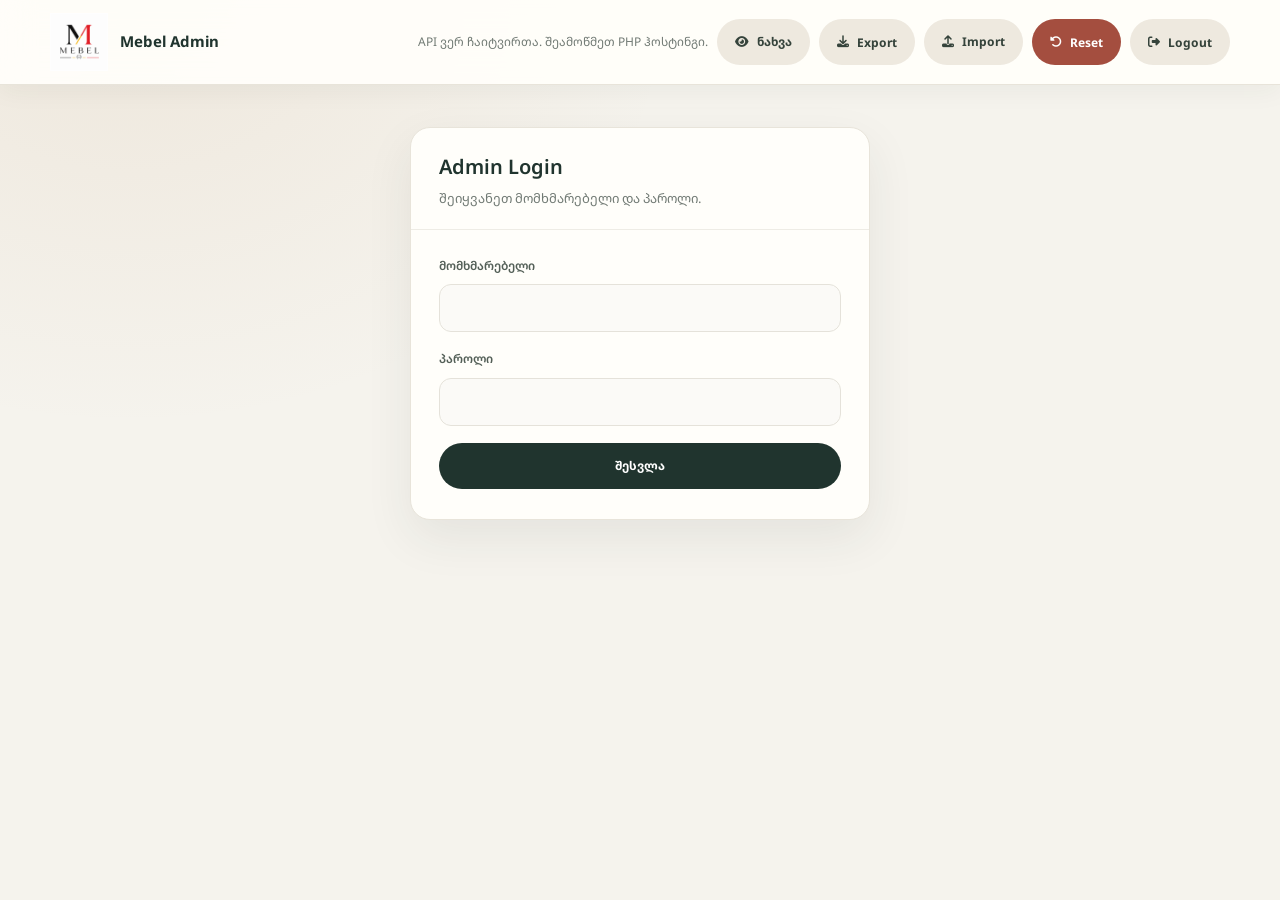
<file: admin.html>
<!doctype html>
<html lang="ka">
  <head>
    <meta charset="UTF-8" />
    <meta name="viewport" content="width=device-width, initial-scale=1.0" />
    <title>Admin Panel - Mebel</title>
    <meta name="robots" content="noindex, nofollow" />
    <link rel="icon" href="./photo/141.png" sizes="512x512" type="image/png" />
    <link rel="stylesheet" href="css/style.css" />
    <link rel="stylesheet" href="css/admin.css" />
    <link rel="preconnect" href="https://fonts.googleapis.com" />
    <link rel="preconnect" href="https://fonts.gstatic.com" crossorigin />
    <link
      href="https://fonts.googleapis.com/css2?family=DM+Sans:wght@400;500;600;700&family=DM+Serif+Display&family=Noto+Sans+Georgian:wght@400;500;600;700&display=swap"
      rel="stylesheet"
    />
    <link
      rel="stylesheet"
      href="https://cdnjs.cloudflare.com/ajax/libs/font-awesome/6.4.0/css/all.min.css"
    />
  </head>
  <body class="admin-body">
    <div class="admin-shell">
      <header class="admin-topbar">
        <div class="admin-topbar-inner">
          <a class="admin-brand" href="index-ka.html">
            <img src="./photo/141.png" alt="Mebel" />
            <span>Mebel Admin</span>
          </a>
          <div class="admin-actions">
            <span class="admin-status" data-status>სერვერთან დაკავშირება...</span>
            <a class="admin-button secondary" href="products-ka.html">
              <i class="fas fa-eye"></i>
              ნახვა
            </a>
            <button class="admin-button secondary" type="button" data-export>
              <i class="fas fa-download"></i>
              Export
            </button>
            <label class="admin-button secondary admin-file-button">
              <i class="fas fa-upload"></i>
              Import
              <input type="file" accept="application/json" data-import />
            </label>
            <button class="admin-button danger" type="button" data-reset>
              <i class="fas fa-rotate-left"></i>
              Reset
            </button>
            <button class="admin-button secondary" type="button" data-logout hidden>
              <i class="fas fa-right-from-bracket"></i>
              Logout
            </button>
          </div>
        </div>
      </header>

      <main class="admin-login" data-login-panel hidden>
        <section class="admin-panel">
          <div class="admin-panel-header">
            <h1>Admin Login</h1>
            <p>შეიყვანეთ მომხმარებელი და პაროლი.</p>
          </div>
          <form class="admin-form" data-login-form>
            <div class="admin-field">
              <label for="username">მომხმარებელი</label>
              <input id="username" name="username" type="text" autocomplete="username" required />
            </div>
            <div class="admin-field">
              <label for="password">პაროლი</label>
              <input id="password" name="password" type="password" autocomplete="current-password" required />
            </div>
            <button class="admin-button" type="submit">
              შესვლა
            </button>
          </form>
        </section>
      </main>

      <main class="admin-main" data-admin-panel hidden>
        <section class="admin-panel">
          <div class="admin-panel-header">
            <h1>პროდუქტის მართვა</h1>
            <p>დაამატეთ ან შეცვალეთ კატალოგის პროდუქტი.</p>
          </div>
          <form class="admin-form" data-product-form>
            <div class="admin-field">
              <label for="category">კატეგორია</label>
              <select id="category" name="category" required></select>
            </div>
            <div class="admin-field">
              <label for="nameKa">ქართული სახელი</label>
              <input id="nameKa" name="nameKa" type="text" required />
            </div>
            <div class="admin-field">
              <label for="nameEn">ინგლისური სახელი</label>
              <input id="nameEn" name="nameEn" type="text" />
            </div>
            <div class="admin-field">
              <label for="price">ფასი</label>
              <input id="price" name="price" type="text" placeholder="₾00,0" />
            </div>
            <div class="admin-field">
              <label for="image">ფოტოს მისამართი</label>
              <input id="image" name="image" type="text" placeholder="./photo/example.jpg" required />
            </div>
            <div class="admin-field">
              <label for="imageUpload">ფოტოს ატვირთვა</label>
              <input id="imageUpload" name="imageUpload" type="file" accept="image/png,image/jpeg,image/webp,image/gif" data-image-upload />
            </div>
            <button class="admin-button" type="submit" data-save-button>
              პროდუქტის დამატება
            </button>
            <button class="admin-button secondary" type="button" data-cancel-edit hidden>
              გაუქმება
            </button>
          </form>
        </section>

        <section class="admin-panel">
          <div class="admin-panel-header">
            <h2>კატალოგი</h2>
            <p>ყველა პროდუქტი, რომელიც პროდუქტების გვერდზე გამოჩნდება.</p>
          </div>
          <div class="admin-list" data-products-list></div>
          <p class="admin-empty" data-empty-state hidden>პროდუქტები ჯერ არ არის დამატებული.</p>
        </section>
      </main>
    </div>

    <script src="js/catalog-store.js"></script>
    <script src="js/admin.js"></script>
  </body>
</html>
</file>
<file: css/style.css>
/* ========================================
   Mobel - Modern Furniture Template
   ======================================== */

/* CSS Variables */
:root {
  --primary-color: #20342e;
  --secondary-color: #bd9262;
  --accent-color: #d3ac7f;
  --text-color: #2b332f;
  --text-light: #717a74;
  --white: #fffefa;
  --off-white: #f5f3ed;
  --gray-light: #f3f1ec;
  --gray: #e7e4dc;
  --border-color: #e7e4dc;
  --shadow: 0 20px 55px rgba(32, 52, 46, 0.1);
  --shadow-sm: 0 8px 26px rgba(32, 52, 46, 0.07);
  --transition: 240ms ease;
  --font-primary: "DM Serif Display", Georgia, serif;
  --font-secondary: "DM Sans", sans-serif;
}

/* Reset & Base */
* {
  margin: 0;
  padding: 0;
  box-sizing: border-box;
}

html {
  scroll-behavior: smooth;
  scrollbar-width: none;
  -ms-overflow-style: none;
}

html::-webkit-scrollbar {
  display: none;
}

body {
  font-family: var(--font-secondary);
  font-size: 16px;
  line-height: 1.6;
  color: var(--text-color);
  background-color: var(--white);
  overflow-x: hidden;
}

a {
  text-decoration: none;
  color: inherit;
  transition: var(--transition);
}

ul {
  list-style: none;
}

img {
  max-width: 100%;
  height: auto;
  display: block;
}

button {
  font-family: inherit;
  cursor: pointer;
  border: none;
}

a:focus-visible,
button:focus-visible,
input:focus-visible,
textarea:focus-visible {
  outline: 3px solid #705832;
  outline-offset: 3px;
}

.container {
  max-width: 1200px;
  margin: 0 auto;
  padding: 0 20px;
}

/* ========================================
   Header
   ======================================== */
.header {
  position: fixed;
  top: 0;
  left: 0;
  right: 0;
  z-index: 1000;
  background: var(--white);
  transition:
    transform 0.3s ease,
    box-shadow 0.3s ease;
}

.header-top {
  background: var(--primary-color);
  padding: 10px 0;
}

.header-main {
  background: var(--white);
  box-shadow: var(--shadow-sm);
  transition: var(--transition);
}

.header.scrolled .header-main {
  box-shadow: var(--shadow-sm);
}

.header-main .container {
  display: flex;
  align-items: center;
  justify-content: space-between;
  padding: 20px 20px;
  transition: var(--transition);
}

.header.scrolled .header-main .container {
  padding: 12px 20px;
}

.header-top-content {
  display: flex;
  justify-content: space-between;
  align-items: center;
}

.header-social {
  display: flex;
  gap: 15px;
}

.header-social a {
  color: rgba(255, 255, 255, 0.8);
  font-size: 14px;
}

.header-social a:hover {
  color: var(--secondary-color);
}

.header-contact {
  display: flex;
  gap: 30px;
}

.header-contact span,
.header-contact a {
  font-size: 13px;
  color: rgba(255, 255, 255, 0.8);
  display: flex;
  align-items: center;
  gap: 8px;
}

.header-contact a:hover {
  color: var(--secondary-color);
}

.header-contact i {
  color: var(--secondary-color);
}

.navbar {
  display: flex;
  justify-content: space-between;
  align-items: center;
  width: 100%;
}

.logo {
  font-family: var(--font-primary);
  font-size: 32px;
  font-weight: 700;
  color: var(--primary-color);
  letter-spacing: 2px;
}
.logo_image {
  width: 100px;
  height: 80px;
}

.nav-menu {
  display: flex;
  gap: 40px;
}

.nav-link {
  font-size: 14px;
  font-weight: 500;
  color: var(--primary-color);
  text-transform: uppercase;
  letter-spacing: 1px;
  position: relative;
}

.nav-link::after {
  content: "";
  position: absolute;
  bottom: -5px;
  left: 0;
  width: 0;
  height: 2px;
  background: var(--secondary-color);
  transition: var(--transition);
}

.nav-link:hover::after {
  width: 100%;
}

html[lang="ka"] .nav-menu {
  gap: 30px;
}

html[lang="ka"] .nav-link {
  letter-spacing: 0.6px;
  text-transform: uppercase;
}

.nav-icons {
  display: flex;
  align-items: center;
  gap: 20px;
}

.nav-icons a,
.nav-icons .search-btn,
.nav-icons .cart-btn {
  font-size: 18px;
  color: var(--primary-color);
  position: relative;
  padding: 0;
  background: transparent;
}

.nav-icons a:hover,
.nav-icons .search-btn:hover,
.nav-icons .cart-btn:hover {
  color: #705832;
}

.cart-count {
  position: absolute;
  top: -8px;
  right: -8px;
  width: 18px;
  height: 18px;
  background: var(--secondary-color);
  color: var(--primary-color);
  font-size: 10px;
  font-weight: 600;
  border-radius: 50%;
  display: flex;
  align-items: center;
  justify-content: center;
}

/* Language Switcher */
.lang-switcher {
  position: relative;
}

.lang-btn {
  display: flex;
  align-items: center;
  gap: 5px;
  background: none;
  padding: 8px 12px;
  font-size: 14px;
  font-weight: 600;
  color: var(--primary-color);
  border: 1px solid var(--gray);
  cursor: pointer;
  transition: var(--transition);
}

.lang-btn:hover {
  border-color: var(--secondary-color);
  color: #705832;
}

.lang-btn .current-lang {
  text-transform: uppercase;
}

.lang-btn i {
  font-size: 10px;
}

.lang-dropdown {
  position: absolute;
  top: 100%;
  right: 0;
  min-width: 150px;
  background: var(--white);
  border: 1px solid var(--gray);
  box-shadow: var(--shadow);
  opacity: 0;
  visibility: hidden;
  transform: translateY(10px);
  transition: var(--transition);
  z-index: 100;
}

.lang-switcher:hover .lang-dropdown,
.lang-switcher.active .lang-dropdown {
  opacity: 1;
  visibility: visible;
  transform: translateY(0);
}

.lang-option {
  display: block;
  padding: 12px 20px;
  font-size: 14px;
  color: var(--text-color);
  transition: var(--transition);
}

.lang-option:hover {
  background: var(--gray-light);
  color: #705832;
}

.lang-option.active {
  background: var(--secondary-color);
  color: var(--primary-color);
}

.menu-toggle {
  display: none;
  flex-direction: column;
  gap: 5px;
  background: none;
  padding: 5px;
}

.menu-toggle span {
  width: 25px;
  height: 2px;
  background: var(--primary-color);
  transition: var(--transition);
}

.navbar {
  display: flex;
  justify-content: space-between;
  align-items: center;
}

.logo {
  width: 120px;
  height: 60px;
}

.nav-menu {
  display: flex;
  gap: 40px;
}

.nav-link {
  font-size: 14px;
  font-weight: 500;
  color: var(--primary-color);
  text-transform: uppercase;
  letter-spacing: 1px;
  position: relative;
}

.nav-link::after {
  content: "";
  position: absolute;
  bottom: -5px;
  left: 0;
  width: 0;
  height: 2px;
  background: var(--secondary-color);
  transition: var(--transition);
}

.nav-link:hover::after {
  width: 100%;
}

.nav-icons {
  display: flex;
  align-items: center;
  gap: 20px;
}

.nav-icons a,
.nav-icons .search-btn,
.nav-icons .cart-btn {
  font-size: 18px;
  color: var(--primary-color);
  padding: 0;
  background: transparent;
}

.nav-icons a:hover,
.nav-icons .search-btn:hover,
.nav-icons .cart-btn:hover {
  color: #705832;
}

.menu-toggle {
  display: none;
  flex-direction: column;
  gap: 5px;
  background: none;
  padding: 5px;
}

.menu-toggle span {
  width: 25px;
  height: 2px;
  background: var(--primary-color);
  transition: var(--transition);
}

/* ========================================
   Hero Section
   ======================================== */
.hero {
  min-height: 100vh;
  display: flex;
  align-items: center;
  padding: 150px 0 80px;
  background: url("../photo/03.jpg") center / cover no-repeat;
  position: relative;
  overflow: hidden;
}

.hero::before {
  content: "";
  position: absolute;
  inset: 0;
  background: linear-gradient(
    90deg,
    rgba(0, 0, 0, 0.72) 0%,
    rgba(0, 0, 0, 0.46) 55%,
    rgba(0, 0, 0, 0.18) 100%
  );
}

.hero .container {
  display: flex;
  align-items: center;
  gap: 60px;
}

.hero-content {
  flex: 1;
  max-width: 600px;
  margin-left: 30px;
  position: relative;
  z-index: 1;
}

.hero-subtitle {
  display: inline-block;
  font-size: 14px;
  font-weight: 500;
  color: var(--secondary-color);
  text-transform: uppercase;
  letter-spacing: 3px;
  margin-bottom: 20px;
}

.hero-title {
  font-family: var(--font-primary);
  font-size: 64px;
  font-weight: 700;
  line-height: 1.1;
  color: var(--white);
  margin-bottom: 25px;
}
.hero-title_ka {
  font-size: 64px;
  font-weight: 700;
  line-height: 1.1;
  color: var(--white);
  margin-bottom: 25px;
}

.hero-text {
  font-size: 18px;
  color: rgba(255, 255, 255, 0.85);
  margin-bottom: 40px;
  max-width: 500px;
  
}

.hero .btn-secondary {
  color: var(--white);
  border-color: var(--white);
}

.hero-buttons {
  display: flex;
  gap: 20px;
}

.btn {
  display: inline-block;
  padding: 16px 40px;
  font-size: 14px;
  font-weight: 500;
  text-transform: uppercase;
  letter-spacing: 1px;
  border-radius: 0;
  transition: var(--transition);
}

.btn-primary {
  background: var(--primary-color);
  color: var(--white);
}

.btn-primary:hover {
  background: var(--secondary-color);
  color: var(--primary-color);
}

.btn-secondary {
  background: transparent;
  color: var(--primary-color);
  border: 2px solid var(--primary-color);
}

.btn-secondary:hover {
  background: var(--primary-color);
  color: var(--white);
}

/* ========================================
   Features Section
   ======================================== */
.features {
  padding: 60px 0;
  background: var(--primary-color);
}

.features-grid {
  display: grid;
  grid-template-columns: repeat(4, 1fr);
  gap: 30px;
}

.feature-item {
  text-align: center;
  padding: 30px 20px;
  border-right: 1px solid rgba(255, 255, 255, 0.1);
}

.feature-item:last-child {
  border-right: none;
}

.feature-item i {
  font-size: 36px;
  color: var(--secondary-color);
  margin-bottom: 20px;
}

.feature-item h3 {
  font-family: var(--font-primary);
  font-size: 18px;
  color: var(--white);
  margin-bottom: 10px;
}

.feature-item p {
  font-size: 14px;
  color: rgba(255, 255, 255, 0.7);
}

/* ========================================
   Section Header
   ======================================== */
.section-header {
  text-align: center;
  margin-bottom: 60px;
}

.products-actions {
  text-align: center;
  margin-bottom: 30px;
}

.products-actions .btn {
  display: inline-flex;
  padding: 14px 30px;
}

.section-subtitle {
  display: inline-block;
  font-size: 14px;
  font-weight: 500;
  color: #705832;
  text-transform: uppercase;
  letter-spacing: 3px;
  margin-bottom: 15px;
}

.section-title {
  font-family: var(--font-primary);
  font-size: 42px;
  font-weight: 600;
  color: var(--primary-color);
}

/* ========================================
   Products Section
   ======================================== */
.products {
  padding: 100px 0;
  background: var(--white);
}

.products-grid {
  display: grid;
  grid-template-columns: repeat(3, 1fr);
  gap: 30px;
}

.product-card {
  background: var(--white);
  border: 1px solid var(--gray);
  transition: var(--transition);
}

.product-card:hover {
  box-shadow: var(--shadow);
  transform: translateY(-10px);
}

.product-image {
  position: relative;
  overflow: hidden;
  aspect-ratio: 1;
  background: var(--gray-light);
}

.product-image img {
  width: 100%;
  height: 100%;
  object-fit: cover;
  transition: var(--transition);
  cursor: zoom-in;
}

.product-card:hover .product-image img {
  transform: scale(1.05);
}

.image-overlay {
  position: fixed;
  inset: 0;
  display: flex;
  align-items: center;
  justify-content: center;
  background: rgba(0, 0, 0, 0.85);
  opacity: 0;
  visibility: hidden;
  transition: opacity 0.25s ease;
  z-index: 2000;
}

.image-overlay.open {
  opacity: 1;
  visibility: visible;
}

.image-overlay-content {
  position: relative;
  display: flex;
  align-items: center;
  justify-content: center;
  max-width: 100vw;
  max-height: 100vh;
  padding: 0;
}

.image-overlay-content img {
  width: auto;
  height: auto;
  max-width: 100vw;
  max-height: 100vh;
  object-fit: contain;
  display: block;
  margin: 0 auto;
  border-radius: 4px;
  box-shadow: 0 20px 40px rgba(0, 0, 0, 0.45);
}

.overlay-close {
  position: absolute;
  top: 10px;
  right: 10px;
  width: 40px;
  height: 40px;
  border-radius: 50%;
  border: 1px solid rgba(255, 255, 255, 0.25);
  background: rgba(0, 0, 0, 0.5);
  color: #fff;
  font-size: 28px;
  line-height: 1;
  display: flex;
  align-items: center;
  justify-content: center;
  cursor: pointer;
  transition:
    background 0.25s ease,
    transform 0.25s ease;
}

.overlay-close:hover {
  background: rgba(0, 0, 0, 0.75);
  transform: scale(1.05);
}

.product-tag {
  position: absolute;
  top: 15px;
  left: 15px;
  padding: 8px 16px;
  font-size: 12px;
  font-weight: 600;
  text-transform: uppercase;
  letter-spacing: 1px;
  background: var(--primary-color);
  color: var(--primary-color);
}

.product-tag.sale {
  background: #b42318;
  color: var(--white);
}

.product-info {
  padding: 25px;
}

.product-info h3 {
  font-family: var(--font-primary);
  font-size: 20px;
  font-weight: 600;
  color: var(--primary-color);
  margin-bottom: 8px;
}

.product-category {
  font-size: 14px;
  color: var(--text-light);
  margin-bottom: 15px;
}

.product-price {
  display: flex;
  align-items: center;
  gap: 10px;
  margin-bottom: 20px;
}

.price {
  font-size: 18px;
  font-weight: 600;
  color: var(--primary-color);
}

.old-price {
  font-size: 14px;
  color: var(--text-light);
  text-decoration: line-through;
}

.btn-add-cart {
  width: 100%;
  padding: 14px;
  font-size: 14px;
  font-weight: 500;
  text-transform: uppercase;
  letter-spacing: 1px;
  background: transparent;
  color: var(--primary-color);
  border: 2px solid var(--primary-color);
  transition: var(--transition);
}

.btn-add-cart:hover {
  background: var(--primary-color);
  color: var(--white);
}

/* ========================================
   About Section
   ======================================== */
.about {
  padding: 100px 0;
  background: var(--off-white);
}

.about-grid {
  display: grid;
  grid-template-columns: 1fr 1fr;
  gap: 80px;
  align-items: center;
}

.about-image img {
  width: 100%;
  border-radius: 5px;
  box-shadow: var(--shadow);
}

.about-content .section-title {
  text-align: left;
  margin-bottom: 25px;
}

.about-content > p {
  font-size: 16px;
  color: var(--text-light);
  margin-bottom: 30px;
  line-height: 1.8;
}

.about-features {
  margin-bottom: 35px;
}

.about-features li {
  display: flex;
  align-items: center;
  gap: 15px;
  margin-bottom: 15px;
  font-size: 15px;
  color: var(--text-color);
}

.about-features li i {
  width: 24px;
  height: 24px;
  display: flex;
  align-items: center;
  justify-content: center;
  background: var(--secondary-color);
  color: var(--primary-color);
  border-radius: 50%;
  font-size: 12px;
}

/* ========================================
   Services Section
   ======================================== */
.services {
  padding: 100px 0;
  background: var(--white);
}

.services-grid {
  display: grid;
  grid-template-columns: repeat(3, 1fr);
  gap: 30px;
}

.service-card {
  text-align: center;
  padding: 50px 30px;
  background: var(--off-white);
  border: 1px solid var(--gray);
  transition: var(--transition);
}

.service-card:hover {
  background: var(--white);
  box-shadow: var(--shadow);
  transform: translateY(-10px);
}

.service-card i {
  font-size: 48px;
  color: #705832;
  margin-bottom: 25px;
}

.service-card h3 {
  font-family: var(--font-primary);
  font-size: 24px;
  font-weight: 600;
  color: var(--primary-color);
  margin-bottom: 15px;
}

.service-card p {
  font-size: 15px;
  color: var(--text-light);
  line-height: 1.7;
}

/* ========================================
   Contact Section
   ======================================== */
.contact {
  padding: 100px 0;
  background: var(--off-white);
}

.contact-grid {
  display: grid;
  grid-template-columns: 1fr 1fr;
  gap: 60px;
}

.contact-info .section-title {
  text-align: left;
  margin-bottom: 20px;
}

.contact-info > p {
  font-size: 16px;
  color: var(--text-light);
  margin-bottom: 40px;
}

.contact-details {
  display: flex;
  flex-direction: column;
  gap: 25px;
}

.contact-item {
  display: flex;
  align-items: flex-start;
  gap: 20px;
}

.contact-item i {
  width: 50px;
  height: 50px;
  display: flex;
  align-items: center;
  justify-content: center;
  background: var(--secondary-color);
  color: var(--primary-color);
  font-size: 18px;
  flex-shrink: 0;
}

.contact-item h4 {
  font-family: var(--font-primary);
  font-size: 18px;
  font-weight: 600;
  color: var(--primary-color);
  margin-bottom: 5px;
}

.contact-item p {
  font-size: 15px;
  color: var(--text-light);
}

.contact-form {
  background: var(--white);
  padding: 50px;
  box-shadow: var(--shadow);
}

.form-group {
  margin-bottom: 20px;
}

.form-group input,
.form-group textarea {
  width: 100%;
  padding: 16px 20px;
  font-family: var(--font-secondary);
  font-size: 15px;
  color: var(--text-color);
  background: var(--gray-light);
  border: 1px solid transparent;
  transition: var(--transition);
}

.form-group input:focus,
.form-group textarea:focus {
  border-color: var(--secondary-color);
  outline: 2px solid #705832;
  outline-offset: 1px;
}

.form-group textarea {
  resize: vertical;
  min-height: 150px;
}

.contact-form .btn {
  width: 100%;
  text-align: center;
}

/* ========================================
   Footer
   ======================================== */
.footer {
  padding: 80px 0 20px;
  background: var(--primary-color);
}

.footer-grid {
  display: grid;
  grid-template-columns: 2fr 1fr 1fr 1.5fr;
  gap: 40px;
  margin-bottom: 60px;
}

.footer-brand .logo {
  color: var(--white);
  margin-bottom: 20px;
  display: inline-block;
}

.footer-brand p {
  font-size: 15px;
  color: rgba(255, 255, 255, 0.7);
  line-height: 1.7;
  margin-bottom: 25px;
}

.social-links {
  display: flex;
  gap: 15px;
}

.social-links a {
  width: 40px;
  height: 40px;
  display: flex;
  align-items: center;
  justify-content: center;
  background: rgba(255, 255, 255, 0.1);
  color: var(--white);
  font-size: 16px;
  transition: var(--transition);
}

.social-links a:hover {
  background: var(--secondary-color);
}

.footer-links h4 {
  font-family: var(--font-primary);
  font-size: 18px;
  font-weight: 600;
  color: var(--white);
  margin-bottom: 25px;
}

.footer-links ul li {
  margin-bottom: 12px;
}

.footer-links ul li a {
  font-size: 15px;
  color: rgba(255, 255, 255, 0.7);
}

.footer-links ul li a:hover {
  color: var(--secondary-color);
  padding-left: 5px;
}

.footer-links > p {
  font-size: 15px;
  color: rgba(255, 255, 255, 0.7);
  margin-bottom: 20px;
}

.newsletter-form {
  display: flex;
  gap: 10px;
}

.newsletter-form input {
  flex: 1;
  padding: 14px 20px;
  font-family: var(--font-secondary);
  font-size: 14px;
  color: var(--white);
  background: rgba(255, 255, 255, 0.1);
  border: none;
}

.newsletter-form input::placeholder {
  color: rgba(255, 255, 255, 0.75);
}

.newsletter-form button {
  width: 50px;
  height: 50px;
  display: flex;
  align-items: center;
  justify-content: center;
  background: var(--secondary-color);
  color: var(--primary-color);
  font-size: 16px;
  transition: var(--transition);
}

.newsletter-form button:hover {
  background: var(--accent-color);
}

.footer-bottom {
  padding-top: 30px;
  border-top: 1px solid rgba(255, 255, 255, 0.1);
  text-align: center;
}

.footer-bottom p {
  font-size: 14px;
  color: rgba(255, 255, 255, 0.5);
}

.footer a:focus-visible,
.footer button:focus-visible,
.footer input:focus-visible {
  outline-color: var(--white);
}

@media (prefers-reduced-motion: reduce) {
  *,
  *::before,
  *::after {
    scroll-behavior: auto !important;
    transition-duration: 0.01ms !important;
    animation-duration: 0.01ms !important;
    animation-iteration-count: 1 !important;
  }
}

/* ========================================
   Responsive Design
   ======================================== */
@media (max-width: 1024px) {
  .hero-title {
    font-size: 48px;
  }

  .features-grid {
    grid-template-columns: repeat(2, 1fr);
  }

  .feature-item {
    border-right: none;
    border-bottom: 1px solid rgba(255, 255, 255, 0.1);
  }

  .products-grid,
  .services-grid {
    grid-template-columns: repeat(2, 1fr);
  }

  .footer-grid {
    grid-template-columns: repeat(2, 1fr);
  }
}

@media (max-width: 768px) {
  .header-top-content {
    flex-direction: column;
    gap: 8px;
  }

  .header-contact {
    flex-wrap: wrap;
    justify-content: center;
    gap: 8px 16px;
  }

  .nav-menu {
    display: none;
  }

  .nav-menu.active {
    display: block;
    position: absolute;
    top: 100%;
    right: 20px;
    left: 20px;
    background: var(--white);
    border: 1px solid var(--gray);
    box-shadow: var(--shadow);
    padding: 20px;
    border-radius: 8px;
    z-index: 999;
  }

  .nav-menu.active li {
    margin-bottom: 15px;
  }

  .nav-menu.active li:last-child {
    margin-bottom: 0;
  }

  .menu-toggle {
    display: flex;
  }

  .hero .container {
    flex-direction: column-reverse;
    text-align: center;
  }

  .hero-content {
    max-width: 100%;
  }

  .hero-title {
    font-size: 36px;
  }

  .hero-buttons {
    justify-content: center;
  }

  .features-grid {
    grid-template-columns: 1fr;
  }

  .products-grid,
  .services-grid,
  .about-grid,
  .contact-grid {
    grid-template-columns: 1fr;
  }

  .product-image {
    min-height: 260px;
  }

  .product-info {
    padding: 20px;
  }

  .section-title {
    font-size: 32px;
  }

  .contact-form {
    padding: 30px;
  }

  .footer-grid {
    grid-template-columns: 1fr;
    text-align: center;
  }

  .social-links {
    justify-content: center;
  }
}

@media (max-width: 480px) {
  .hero {
    padding: 100px 0 60px;
  }

  .hero-title {
    font-size: 28px;
  }

  .btn {
    padding: 14px 28px;
    font-size: 13px;
  }

  .products,
  .about,
  .services,
  .contact {
    padding: 60px 0;
  }

  .product-image {
    min-height: 220px;
  }

  .product-info {
    padding: 18px;
  }
}

/* Modern furniture storefront */
body {
  font-family: var(--font-secondary);
  font-size: 16px;
  line-height: 1.7;
  color: var(--text-color);
  background: var(--white);
}

html[lang="ka"] body,
html[lang="ka"] button,
html[lang="ka"] input,
html[lang="ka"] textarea,
html[lang="ka"] select {
  font-family: "Noto Sans Georgian", sans-serif;
}

html[lang="ka"] .nav-link {
  font-family: "Noto Sans Georgian", sans-serif;
  font-size: 13px;
  letter-spacing: 0;
}

html[lang="ka"] .hero-title,
html[lang="ka"] .hero-title_ka,
html[lang="ka"] .section-title,
html[lang="ka"] .feature-item h3,
html[lang="ka"] .product-info h3,
html[lang="ka"] .service-card h3,
html[lang="ka"] .contact-item h4,
html[lang="ka"] .footer-links h4 {
  font-family: "Noto Sans Georgian", sans-serif;
  font-weight: 600;
}

.container {
  max-width: 1320px;
  padding-right: 28px;
  padding-left: 28px;
}

.header {
  box-shadow: 0 5px 25px rgba(24, 38, 33, 0.06);
}

.header-top {
  padding: 9px 0;
  background: var(--primary-color);
}

.header-social {
  gap: 18px;
}

.header-social a,
.header-contact span,
.header-contact a {
  color: rgba(255, 254, 250, 0.82);
}

.header-social a:hover,
.header-contact a:hover {
  color: #e4c29b;
}

.header-contact {
  gap: 26px;
}

.header-contact span,
.header-contact a {
  font-size: 12px;
}

.header-contact i {
  color: #e4c29b;
}

.header-main {
  background: rgba(255, 254, 250, 0.97);
}

.header-main .container {
  padding-top: 8px;
  padding-bottom: 8px;
}

.navbar {
  min-height: 68px;
}

.logo {
  width: auto;
  height: auto;
  flex: 0 0 auto;
}

.logo_image,
.navbar .logo img {
  width: 76px;
  height: 66px;
  object-fit: contain;
  mix-blend-mode: multiply;
}

.nav-menu {
  align-items: center;
  gap: 34px;
}

.nav-link {
  font-family: var(--font-secondary);
  font-size: 12px;
  font-weight: 700;
  letter-spacing: 1.15px;
  color: #46534c;
}

.nav-link::after {
  bottom: -8px;
  height: 2px;
  background: var(--secondary-color);
}

.nav-icons {
  gap: 17px;
}

.nav-icons a,
.nav-icons .search-btn,
.nav-icons .cart-btn {
  width: 40px;
  height: 40px;
  display: inline-flex;
  align-items: center;
  justify-content: center;
  border: 1px solid var(--gray);
  border-radius: 50%;
  font-size: 15px;
  transition:
    color var(--transition),
    border-color var(--transition),
    background var(--transition);
}

.nav-icons a:hover,
.nav-icons .search-btn:hover,
.nav-icons .cart-btn:hover {
  color: var(--primary-color);
  border-color: #d5c3aa;
  background: #f4eee5;
}

.cart-count {
  top: -4px;
  right: -5px;
  width: 18px;
  height: 18px;
  background: var(--secondary-color);
  color: var(--primary-color);
  font-size: 10px;
}

.lang-btn {
  min-height: 40px;
  padding: 7px 12px;
  border-color: var(--gray);
  border-radius: 999px;
  font-family: var(--font-secondary);
}

.lang-dropdown {
  top: calc(100% + 10px);
  right: 0;
  z-index: 1100;
  width: max-content;
  min-width: 168px;
  overflow: hidden;
  border: 1px solid var(--gray);
  border-radius: 14px;
  box-shadow: var(--shadow);
  background: var(--white);
}

.nav-icons .lang-dropdown .lang-option {
  width: 100%;
  min-height: 46px;
  height: auto;
  display: flex;
  align-items: center;
  justify-content: flex-start;
  padding: 11px 16px;
  border: 0;
  border-radius: 0;
  color: var(--text-color);
  font-family: var(--font-secondary);
  font-size: 13px;
  line-height: 1.5;
  white-space: nowrap;
}

html[lang="ka"] .nav-icons .lang-dropdown .lang-option {
  font-family: "Noto Sans Georgian", sans-serif;
}

.nav-icons .lang-dropdown .lang-option:hover {
  background: #f4eee5;
  color: var(--primary-color);
}

.lang-option.active {
  background: #f1e8dc;
  color: var(--primary-color);
}

.menu-toggle {
  border-radius: 50%;
}

.menu-toggle span {
  border-radius: 10px;
}

.hero {
  min-height: min(820px, 100svh);
  padding: 190px 0 110px;
  background-position: center 54%;
}

.hero::before {
  background:
    linear-gradient(90deg, rgba(20, 32, 28, 0.78) 0%, rgba(20, 32, 28, 0.57) 48%, rgba(20, 32, 28, 0.2) 100%),
    linear-gradient(0deg, rgba(20, 32, 28, 0.22), transparent 40%);
}

.hero-content {
  max-width: 720px;
  margin-left: max(7vw, calc((100vw - 1264px) / 2));
}

.hero-subtitle,
.section-subtitle {
  color: #e1bb91;
  font-size: 11px;
  font-weight: 700;
  letter-spacing: 2.4px;
}

.hero-subtitle {
  margin-bottom: 22px;
}

.hero-title,
.hero-title_ka {
  max-width: 760px;
  font-size: clamp(52px, 6.4vw, 88px);
  line-height: 1.04;
  letter-spacing: -1.6px;
  margin-bottom: 24px;
}

.hero-title_ka {
  font-size: clamp(44px, 5.2vw, 70px);
  line-height: 1.28;
  letter-spacing: 0;
}

.hero-text {
  max-width: 520px;
  color: rgba(255, 254, 250, 0.86);
  font-size: 17px;
  line-height: 1.8;
  margin-bottom: 34px;
}

.hero-buttons {
  gap: 13px;
}

.btn {
  min-height: 52px;
  display: inline-flex;
  align-items: center;
  justify-content: center;
  padding: 15px 28px;
  border: 1px solid transparent;
  border-radius: 999px;
  font-family: var(--font-secondary);
  font-size: 11px;
  font-weight: 700;
  letter-spacing: 1.15px;
  transition:
    transform var(--transition),
    color var(--transition),
    background var(--transition),
    border-color var(--transition);
}

.btn:hover {
  transform: translateY(-2px);
}

.btn-primary {
  background: var(--secondary-color);
  color: #18251f;
}

.btn.btn-primary {
  border-radius: 14px;
}

.btn-primary:hover {
  background: #d2ad84;
  color: #18251f;
}

.hero .btn-secondary {
  border-color: rgba(255, 254, 250, 0.65);
  background: rgba(255, 254, 250, 0.08);
  color: var(--white);
  backdrop-filter: blur(8px);
}

.hero .btn-secondary:hover {
  border-color: var(--white);
  background: var(--white);
  color: var(--primary-color);
}

.features {
  padding: 20px 0;
  background: var(--primary-color);
}

.features-grid {
  gap: 0;
}

.feature-item {
  padding: 28px 20px;
  border-right-color: rgba(255, 255, 255, 0.13);
}

.feature-item i {
  margin-bottom: 12px;
  color: #dfb78c;
  font-size: 27px;
}

.feature-item h3 {
  font-family: var(--font-secondary);
  font-size: 15px;
  font-weight: 600;
}

.feature-item p {
  font-size: 12px;
}

.products,
.about,
.services,
.contact {
  padding: 112px 0;
}

.section-header {
  max-width: 720px;
  margin: 0 auto 34px;
}

.section-subtitle {
  margin-bottom: 12px;
  color: #9c744e;
}

.section-title {
  font-size: clamp(36px, 4vw, 54px);
  line-height: 1.16;
  letter-spacing: -0.8px;
}

.products-actions {
  margin-bottom: 40px;
}

.products-grid {
  grid-template-columns: repeat(3, minmax(0, 1fr));
  gap: 24px;
}

.product-card {
  overflow: hidden;
  border: 1px solid #eeece5;
  border-radius: 18px;
  background: var(--white);
  box-shadow: 0 5px 20px rgba(32, 52, 46, 0.035);
  transition:
    transform var(--transition),
    box-shadow var(--transition),
    border-color var(--transition);
}

.product-card:hover {
  transform: translateY(-5px);
  border-color: #dfd6c9;
  box-shadow: 0 18px 42px rgba(32, 52, 46, 0.12);
}

.product-image {
  aspect-ratio: 1.08;
  background: #eeece6;
}

.product-image img {
  transition: transform 450ms ease;
}

.product-card:hover .product-image img {
  transform: scale(1.035);
}

.product-tag {
  top: 16px;
  left: 16px;
  padding: 7px 11px;
  border-radius: 999px;
  background: rgba(255, 254, 250, 0.94);
  color: var(--primary-color);
  font-size: 10px;
  letter-spacing: 0.7px;
}

.product-tag.sale {
  background: #a44e3f;
  color: #fff;
}

.product-info {
  padding: 22px 22px 24px;
}

.product-info h3 {
  font-family: var(--font-primary);
  font-size: 22px;
  line-height: 1.3;
}

.product-category {
  margin-bottom: 13px;
  color: #7a817c;
  font-size: 12px;
}

.product-price {
  min-height: 29px;
  justify-content: space-between;
  margin-bottom: 16px;
}

.price {
  font-size: 17px;
  font-weight: 700;
}

.old-price {
  font-size: 12px;
  text-decoration: none;
}

.btn-add-cart {
  min-height: 46px;
  border: 1px solid #dcd7ce;
  border-radius: 999px;
  color: var(--primary-color);
  font-family: var(--font-secondary);
  font-size: 10px;
  font-weight: 700;
  letter-spacing: 1px;
  transition:
    color var(--transition),
    background var(--transition),
    border-color var(--transition);
}

.btn-add-cart:hover {
  border-color: var(--primary-color);
  background: var(--primary-color);
  color: var(--white);
}

.about {
  background: #f5f3ed;
}

.about-grid {
  gap: clamp(42px, 7vw, 96px);
}

.about-image img {
  min-height: 420px;
  object-fit: cover;
  border-radius: 22px;
  box-shadow: 0 25px 55px rgba(32, 52, 46, 0.12);
}

.about-content .section-title {
  margin-bottom: 22px;
}

.about-content > p,
.contact-info > p {
  font-size: 15px;
  line-height: 1.9;
}

.about-features li {
  gap: 12px;
}

.about-features li i {
  width: 27px;
  height: 27px;
  flex: 0 0 27px;
  background: #e7dfd1;
  color: var(--primary-color);
}

.services-grid {
  gap: 20px;
}

.service-card {
  padding: 38px 28px;
  border: 1px solid #ece9e1;
  border-radius: 18px;
  background: #faf9f5;
  transition:
    transform var(--transition),
    box-shadow var(--transition),
    border-color var(--transition);
}

.service-card:hover {
  transform: translateY(-5px);
  border-color: #dfd6c9;
  box-shadow: var(--shadow-sm);
}

.service-card i {
  width: 64px;
  height: 64px;
  display: inline-flex;
  align-items: center;
  justify-content: center;
  margin-bottom: 20px;
  border-radius: 20px;
  background: #eee7dc;
  color: #8d6848;
  font-size: 25px;
}

.service-card h3 {
  font-family: var(--font-primary);
  font-size: 23px;
}

.service-card p {
  font-size: 14px;
}

.contact-grid {
  gap: clamp(40px, 7vw, 88px);
  align-items: center;
}

.contact-item {
  align-items: center;
  gap: 16px;
}

.contact-item i {
  width: 48px;
  height: 48px;
  border-radius: 15px;
  background: #eae3d8;
  color: #795b3f;
}

.contact-item h4 {
  font-family: var(--font-secondary);
  font-size: 14px;
  font-weight: 700;
}

.contact-item p {
  font-size: 13px;
}

.contact-form {
  padding: clamp(26px, 4vw, 46px);
  border: 1px solid #eeece5;
  border-radius: 22px;
  box-shadow: var(--shadow-sm);
}

.form-group input,
.form-group textarea {
  min-height: 54px;
  padding: 15px 18px;
  border: 1px solid #e8e5de;
  border-radius: 12px;
  background: #faf9f6;
  font-family: var(--font-secondary);
  font-size: 14px;
}

.form-group textarea {
  min-height: 145px;
}

.footer {
  padding: 76px 0 24px;
  background: #192923;
}

.footer-grid {
  gap: 48px;
}

.footer-brand .logo img {
  width: 180px;
  height: auto;
  mix-blend-mode: screen;
  border-radius: 4px;
}

.footer-links h4 {
  font-family: var(--font-secondary);
  font-size: 14px;
  letter-spacing: 0.3px;
}

.social-links a {
  border-radius: 50%;
}

.newsletter-form input {
  min-width: 0;
  border-radius: 999px;
}

.newsletter-form button {
  flex: 0 0 50px;
  border-radius: 50%;
}

.footer-bottom p {
  color: rgba(255, 254, 250, 0.68);
}

.image-overlay {
  background: rgba(16, 25, 21, 0.92);
  backdrop-filter: blur(8px);
}

.image-overlay-content img {
  border-radius: 18px;
}

.overlay-close {
  top: 20px;
  right: 20px;
  border-radius: 50%;
  background: rgba(255, 255, 255, 0.12);
}

.catalog-hero {
  min-height: 520px;
  display: grid;
  grid-template-columns: minmax(0, 1fr) minmax(320px, 0.9fr);
  align-items: center;
  gap: 50px;
  padding: 165px max(6vw, calc((100vw - 1264px) / 2)) 70px;
  background: #f2efe8;
}

.catalog-hero::before {
  display: none;
}

.catalog-hero .hero-content {
  max-width: 660px;
  margin: 0;
}

.catalog-hero .hero-subtitle {
  color: #9c744e;
}

.catalog-hero .hero-title {
  color: var(--primary-color);
  font-size: clamp(42px, 5vw, 68px);
}

.catalog-hero .hero-text {
  color: #66716a;
}

.catalog-hero .hero .btn-secondary,
.catalog-hero .btn-secondary {
  border-color: var(--primary-color);
  background: var(--primary-color);
  color: var(--white);
}

.catalog-hero .btn-secondary:hover {
  background: #30483e;
}

.catalog-hero .hero-image {
  min-height: 340px;
  height: 100%;
  max-height: 420px;
  overflow: hidden;
  border-radius: 24px;
  background: #e3ded4;
  box-shadow: var(--shadow);
}

.catalog-hero .hero-image img {
  width: 100%;
  height: 100%;
  min-height: 340px;
  object-fit: cover;
}

@media (max-width: 1024px) {
  .nav-menu {
    gap: 20px;
  }

  .nav-icons {
    gap: 10px;
  }

  .catalog-hero {
    gap: 32px;
    padding-right: 34px;
    padding-left: 34px;
  }
}

@media (max-width: 768px) {
  .container {
    padding-right: 22px;
    padding-left: 22px;
  }

  .header-top {
    padding: 7px 0;
  }

  .header-top-content {
    gap: 5px;
  }

  .header-contact {
    gap: 4px 14px;
  }

  .header-main .container {
    padding-top: 4px;
    padding-bottom: 4px;
  }

  .navbar {
    min-height: 62px;
  }

  .logo_image,
  .navbar .logo img {
    width: 64px;
    height: 56px;
  }

  .nav-icons {
    gap: 9px;
  }

  .nav-icons a,
  .nav-icons .search-btn,
  .nav-icons .cart-btn {
    width: 36px;
    height: 36px;
    font-size: 14px;
  }

  .lang-btn {
    min-height: 36px;
  }

  .nav-menu.active {
    top: calc(100% + 8px);
    right: 14px;
    left: 14px;
    padding: 12px;
    border: 1px solid var(--gray);
    border-radius: 18px;
    background: var(--white);
    box-shadow: var(--shadow);
  }

  .nav-menu.active li {
    margin: 0;
  }

  .nav-menu.active .nav-link {
    display: block;
    padding: 13px 15px;
    border-radius: 10px;
    font-size: 13px;
  }

  .nav-menu.active .nav-link:hover {
    background: #f2efe8;
  }

  .nav-menu.active .nav-link::after {
    display: none;
  }

  .hero {
    min-height: 680px;
    min-height: min(760px, 92svh);
    padding: 145px 22px 76px;
    background-position: 58% center;
  }

  .hero::before {
    background: linear-gradient(90deg, rgba(20, 32, 28, 0.78), rgba(20, 32, 28, 0.4));
  }

  .hero-content {
    margin: 0;
    text-align: left;
  }

  .hero-title {
    font-size: clamp(46px, 11vw, 68px);
  }

  .hero-title_ka {
    font-size: clamp(36px, 9.5vw, 52px);
  }

  .hero-text {
    font-size: 15px;
  }

  .features {
    padding: 12px 0;
  }

  .features-grid {
    grid-template-columns: repeat(2, 1fr);
  }

  .feature-item {
    padding: 22px 12px;
    border-bottom: 1px solid rgba(255, 255, 255, 0.13);
  }

  .feature-item:nth-child(even) {
    border-right: 0;
  }

  .feature-item:nth-last-child(-n + 2) {
    border-bottom: 0;
  }

  .products,
  .about,
  .services,
  .contact {
    padding: 78px 0;
  }

  .section-header {
    margin-bottom: 30px;
  }

  .section-title {
    font-size: clamp(32px, 8vw, 44px);
  }

  .products-grid,
  .services-grid,
  .about-grid,
  .contact-grid {
    grid-template-columns: repeat(2, minmax(0, 1fr));
    gap: 18px;
  }

  .about-grid,
  .contact-grid {
    grid-template-columns: 1fr;
    gap: 32px;
  }

  .about-image img {
    min-height: 0;
    max-height: 420px;
  }

  .service-card {
    padding: 28px 20px;
  }

  .catalog-hero {
    min-height: 0;
    grid-template-columns: 1fr 0.8fr;
    gap: 22px;
    padding: 150px 24px 54px;
  }

  .catalog-hero .hero-title {
    font-size: clamp(34px, 6vw, 50px);
  }

  .catalog-hero .hero-image,
  .catalog-hero .hero-image img {
    min-height: 280px;
  }

  .footer-grid {
    grid-template-columns: repeat(2, minmax(0, 1fr));
    gap: 36px 24px;
    text-align: left;
  }

  .social-links {
    justify-content: flex-start;
  }
}

@media (max-width: 540px) {
  .header-contact span,
  .header-contact a {
    font-size: 10px;
  }

  .header-social {
    gap: 14px;
  }

  .header-social a {
    font-size: 12px;
  }

  .nav-icons {
    gap: 7px;
  }

  .nav-icons a,
  .nav-icons .search-btn,
  .nav-icons .cart-btn {
    width: 32px;
    height: 32px;
  }

  .lang-btn {
    min-height: 32px;
    padding: 5px 9px;
    font-size: 12px;
  }

  .hero {
    min-height: 640px;
    padding: 140px 22px 60px;
  }

  .hero-title {
    font-size: clamp(42px, 12vw, 56px);
  }

  .hero-title_ka {
    font-size: clamp(32px, 9vw, 44px);
  }

  .hero-buttons {
    flex-wrap: wrap;
  }

  .btn {
    min-height: 48px;
    padding: 13px 21px;
    font-size: 10px;
  }

  .features-grid,
  .products-grid,
  .services-grid {
    grid-template-columns: 1fr;
  }

  .products-grid {
    gap: 18px;
  }

  .product-image {
    min-height: 0;
  }

  .product-info {
    padding: 20px;
  }

  .catalog-hero {
    grid-template-columns: 1fr;
    padding: 145px 22px 42px;
  }

  .catalog-hero .hero-image,
  .catalog-hero .hero-image img {
    min-height: 220px;
    max-height: 270px;
  }

  .footer-grid {
    grid-template-columns: 1fr;
    gap: 30px;
    text-align: center;
  }

  .footer-brand .logo img {
    margin: 0 auto;
  }

  .social-links {
    justify-content: center;
  }
}
</file>
<file: css/admin.css>
:root {
  --admin-bg: #f6f4ef;
  --admin-panel: #ffffff;
  --admin-ink: #171717;
  --admin-muted: #6f6a61;
  --admin-line: #ded8cd;
  --admin-accent: #9b6f43;
  --admin-accent-dark: #72502f;
  --admin-danger: #b93838;
  --admin-shadow: 0 18px 45px rgba(28, 24, 20, 0.1);
}

body.admin-body {
  min-height: 100vh;
  background: var(--admin-bg);
  color: var(--admin-ink);
  font-family: var(--font-secondary);
}

.admin-shell {
  min-height: 100vh;
}

.admin-topbar {
  position: sticky;
  top: 0;
  z-index: 1000;
  background: var(--admin-panel);
  border-bottom: 1px solid var(--admin-line);
}

.admin-topbar-inner {
  width: min(1180px, calc(100% - 32px));
  min-height: 76px;
  margin: 0 auto;
  display: flex;
  align-items: center;
  justify-content: space-between;
  gap: 20px;
}

.admin-brand {
  display: flex;
  align-items: center;
  gap: 14px;
  font-weight: 700;
}

.admin-brand img {
  width: 52px;
  height: 52px;
  object-fit: contain;
}

.admin-actions {
  display: flex;
  align-items: center;
  gap: 10px;
  flex-wrap: wrap;
}

.admin-main,
.admin-login {
  width: min(1180px, calc(100% - 32px));
  margin: 32px auto;
}

.admin-main {
  display: grid;
  grid-template-columns: minmax(280px, 380px) 1fr;
  gap: 24px;
  align-items: start;
}

.admin-login {
  max-width: 460px;
}

.admin-panel {
  background: var(--admin-panel);
  border: 1px solid var(--admin-line);
  border-radius: 8px;
  box-shadow: var(--admin-shadow);
}

.admin-panel-header {
  padding: 22px 24px 16px;
  border-bottom: 1px solid var(--admin-line);
}

.admin-panel-header h1,
.admin-panel-header h2 {
  margin: 0;
  font-size: 22px;
  line-height: 1.25;
}

.admin-panel-header p {
  margin: 8px 0 0;
  color: var(--admin-muted);
  font-size: 14px;
}

.admin-form {
  padding: 24px;
  display: grid;
  gap: 16px;
}

.admin-field {
  display: grid;
  gap: 7px;
}

.admin-field label {
  font-size: 13px;
  font-weight: 600;
  color: var(--admin-muted);
}

.admin-field input,
.admin-field select {
  width: 100%;
  min-height: 44px;
  border: 1px solid var(--admin-line);
  border-radius: 6px;
  padding: 10px 12px;
  color: var(--admin-ink);
  background: #fff;
  font: inherit;
}

.admin-field input:focus,
.admin-field select:focus {
  border-color: var(--admin-accent);
  box-shadow: 0 0 0 3px rgba(155, 111, 67, 0.14);
  outline: none;
}

.admin-button {
  min-height: 42px;
  display: inline-flex;
  align-items: center;
  justify-content: center;
  gap: 8px;
  border-radius: 6px;
  padding: 0 14px;
  background: var(--admin-accent);
  color: #fff;
  font-weight: 600;
}

.admin-button:hover {
  background: var(--admin-accent-dark);
}

.admin-button.secondary {
  background: #ebe4d9;
  color: var(--admin-ink);
}

.admin-button.secondary:hover {
  background: #ded2c1;
}

.admin-button.danger {
  background: var(--admin-danger);
}

.admin-list {
  padding: 12px;
  display: grid;
  gap: 10px;
}

.admin-product {
  display: grid;
  grid-template-columns: 92px minmax(0, 1fr) auto;
  gap: 14px;
  align-items: center;
  padding: 12px;
  border: 1px solid var(--admin-line);
  border-radius: 8px;
  background: #fff;
}

.admin-product img {
  width: 92px;
  aspect-ratio: 1;
  object-fit: cover;
  border-radius: 6px;
  background: #eee;
}

.admin-product h3 {
  margin: 0;
  font-size: 16px;
}

.admin-product p,
.admin-product small {
  display: block;
  margin: 4px 0 0;
  color: var(--admin-muted);
}

.admin-product small {
  overflow-wrap: anywhere;
}

.admin-product-actions {
  display: flex;
  gap: 8px;
}

.admin-icon-button {
  width: 38px;
  height: 38px;
  display: inline-flex;
  align-items: center;
  justify-content: center;
  border-radius: 6px;
  background: #eee8dd;
  color: var(--admin-ink);
}

.admin-icon-button.danger {
  background: #f3dfdf;
  color: var(--admin-danger);
}

.admin-empty {
  padding: 36px 18px;
  text-align: center;
  color: var(--admin-muted);
}

.admin-status {
  color: var(--admin-muted);
  font-size: 13px;
}

.admin-file-button {
  position: relative;
  overflow: hidden;
}

.admin-file-button input {
  position: absolute;
  inset: 0;
  opacity: 0;
  cursor: pointer;
}

@media (max-width: 860px) {
  .admin-topbar-inner,
  .admin-main,
  .admin-login {
    width: min(100% - 20px, 680px);
  }

  .admin-topbar-inner,
  .admin-main {
    grid-template-columns: 1fr;
  }

  .admin-topbar-inner {
    flex-direction: column;
    align-items: stretch;
    padding: 14px 0;
  }

  .admin-actions {
    justify-content: stretch;
  }

  .admin-actions .admin-button {
    flex: 1 1 140px;
  }
}

@media (max-width: 560px) {
  .admin-product {
    grid-template-columns: 72px 1fr;
  }

  .admin-product img {
    width: 72px;
  }

  .admin-product-actions {
    grid-column: 1 / -1;
    justify-content: flex-end;
  }
}

body.admin-body {
  background:
    radial-gradient(ellipse at 10% 0%, rgba(189, 146, 98, 0.12), transparent 34rem),
    #f5f3ed;
  color: #2b332f;
  font-family: var(--font-secondary);
}

.admin-main[hidden],
.admin-login[hidden] {
  display: none;
}

html[lang="ka"] body.admin-body,
html[lang="ka"] .admin-body button,
html[lang="ka"] .admin-body input,
html[lang="ka"] .admin-body select {
  font-family: "Noto Sans Georgian", sans-serif;
}

.admin-topbar {
  background: rgba(255, 254, 250, 0.94);
  border-bottom-color: #e8e4da;
  box-shadow: 0 6px 24px rgba(32, 52, 46, 0.05);
  backdrop-filter: blur(16px);
}

.admin-topbar-inner {
  min-height: 84px;
  gap: 24px;
}

.admin-brand {
  gap: 12px;
  color: #20342e;
  font-size: 15px;
  letter-spacing: 0.2px;
}

.admin-brand img {
  width: 58px;
  height: 58px;
}

.admin-actions {
  gap: 9px;
}

.admin-status {
  color: #717a74;
  font-size: 12px;
}

.admin-main,
.admin-login {
  width: min(1240px, calc(100% - 48px));
  margin: 42px auto;
}

.admin-main {
  grid-template-columns: minmax(290px, 370px) minmax(0, 1fr);
  gap: 24px;
}

.admin-panel {
  overflow: hidden;
  border: 1px solid #e8e4da;
  border-radius: 20px;
  background: #fffefa;
  box-shadow: 0 18px 48px rgba(32, 52, 46, 0.08);
}

.admin-panel-header {
  padding: 26px 28px 20px;
  border-bottom-color: #eeece5;
}

.admin-panel-header h1,
.admin-panel-header h2 {
  color: #20342e;
  font-family: var(--font-primary);
  font-size: 26px;
  font-weight: 400;
}

html[lang="ka"] .admin-panel-header h1,
html[lang="ka"] .admin-panel-header h2 {
  font-family: "Noto Sans Georgian", sans-serif;
  font-size: 20px;
  font-weight: 600;
}

.admin-panel-header p {
  color: #717a74;
  font-size: 13px;
  line-height: 1.7;
}

.admin-form {
  gap: 17px;
  padding: 26px 28px 30px;
}

.admin-field {
  gap: 8px;
}

.admin-field label {
  color: #535f57;
  font-size: 12px;
  font-weight: 600;
}

.admin-field input,
.admin-field select {
  min-height: 48px;
  border-color: #e5e2da;
  border-radius: 12px;
  padding: 11px 14px;
  background: #fbfaf7;
  font-size: 14px;
  transition:
    border-color 180ms ease,
    box-shadow 180ms ease,
    background 180ms ease;
}

.admin-field input:focus,
.admin-field select:focus {
  border-color: #bd9262;
  background: #fffefa;
  box-shadow: 0 0 0 4px rgba(189, 146, 98, 0.14);
  outline: none;
}

.admin-button {
  min-height: 46px;
  border-radius: 999px;
  padding: 0 18px;
  background: #20342e;
  font-size: 12px;
  font-weight: 700;
  transition:
    transform 180ms ease,
    background 180ms ease,
    box-shadow 180ms ease;
}

.admin-button:hover {
  transform: translateY(-1px);
  background: #30483e;
  box-shadow: 0 8px 18px rgba(32, 52, 46, 0.14);
}

.admin-button.secondary {
  background: #eee9df;
  color: #35433b;
}

.admin-button.secondary:hover {
  background: #e4dccf;
}

.admin-button.danger {
  background: #a44e3f;
}

.admin-button.danger:hover {
  background: #883d32;
}

.admin-list {
  gap: 12px;
  padding: 16px;
}

.admin-product {
  gap: 16px;
  padding: 14px;
  border-color: #ece9e1;
  border-radius: 15px;
  background: #fffefa;
  transition:
    border-color 180ms ease,
    box-shadow 180ms ease;
}

.admin-product:hover {
  border-color: #d8cbb8;
  box-shadow: 0 8px 22px rgba(32, 52, 46, 0.07);
}

.admin-product img {
  width: 84px;
  border-radius: 12px;
}

.admin-product h3 {
  color: #20342e;
  font-size: 14px;
}

.admin-product p,
.admin-product small {
  color: #717a74;
  font-size: 12px;
}

.admin-product-actions {
  gap: 7px;
}

.admin-icon-button {
  width: 40px;
  height: 40px;
  border-radius: 50%;
  background: #eee9df;
}

.admin-icon-button.danger {
  background: #f5e5e1;
  color: #a44e3f;
}

.admin-empty {
  color: #717a74;
}

@media (max-width: 860px) {
  .admin-topbar-inner {
    gap: 14px;
  }

  .admin-main,
  .admin-login {
    width: min(100% - 32px, 680px);
    margin: 26px auto;
  }

  .admin-topbar-inner {
    padding: 16px 0;
  }

  .admin-actions .admin-button {
    flex: 1 1 132px;
  }
}

@media (max-width: 560px) {
  .admin-topbar-inner {
    width: calc(100% - 28px);
  }

  .admin-brand {
    justify-content: center;
  }

  .admin-actions {
    gap: 8px;
  }

  .admin-actions .admin-button {
    flex: 1 1 calc(50% - 8px);
  }

  .admin-product {
    gap: 12px;
  }

  .admin-product img {
    width: 72px;
  }
}
</file>
